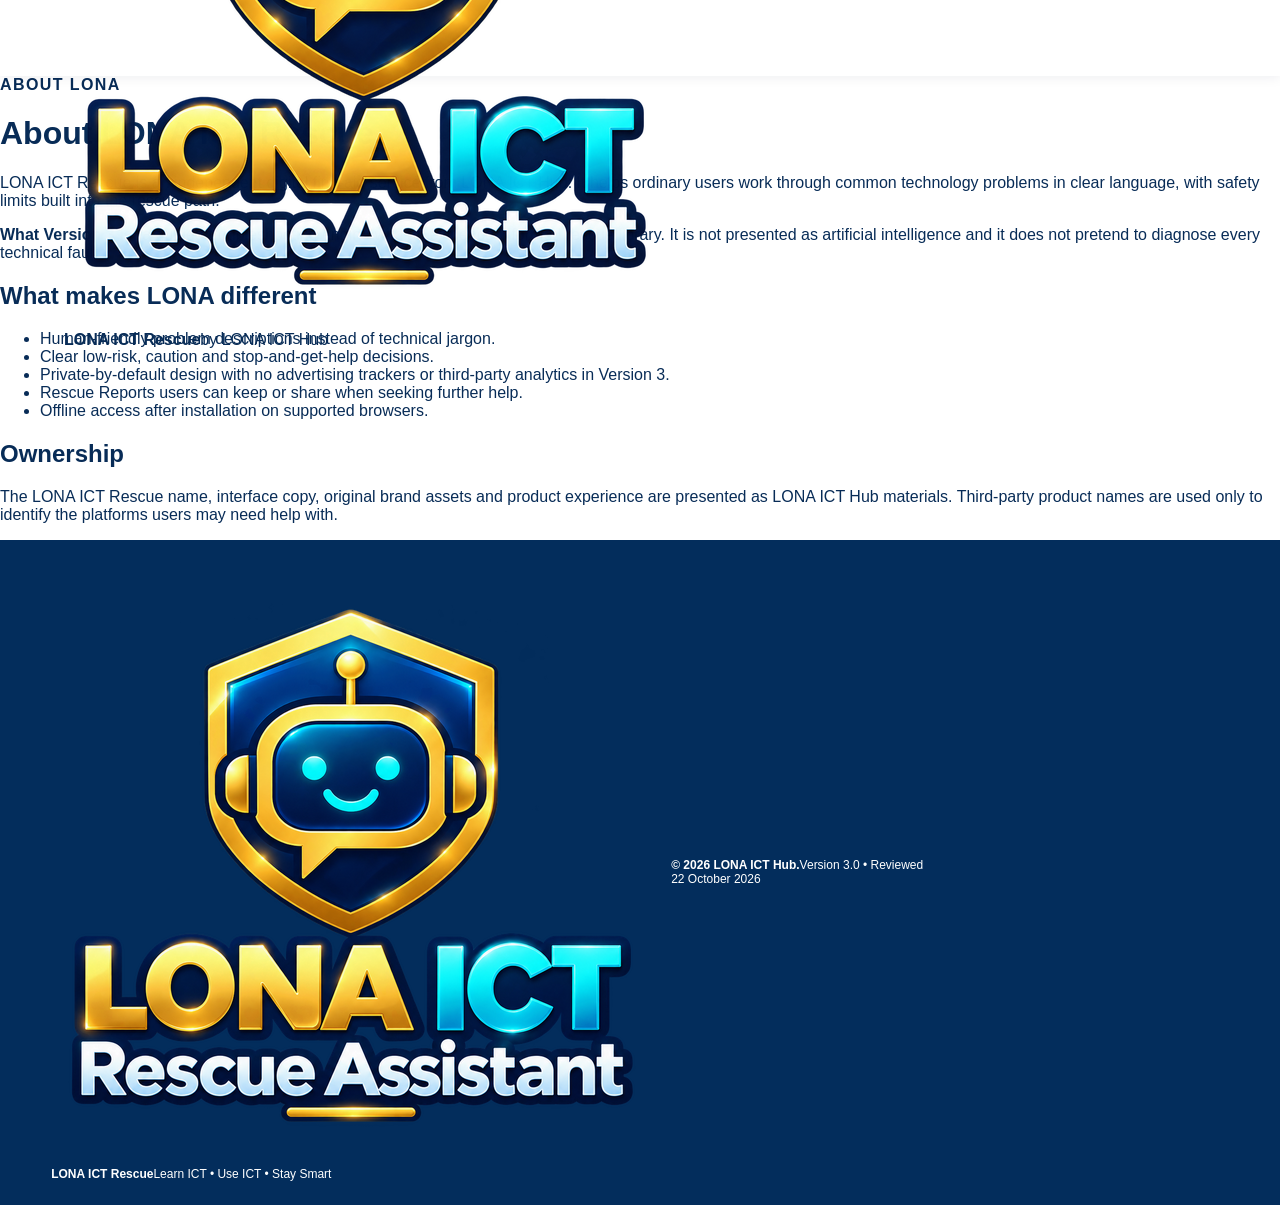
<file: about.html>
<!doctype html><html lang="en"><head><meta charset="utf-8"><meta name="viewport" content="width=device-width,initial-scale=1"><meta name="theme-color" content="#061a2c"><meta name="referrer" content="no-referrer"><meta http-equiv="Content-Security-Policy" content="default-src 'self'; script-src 'none'; style-src 'self'; img-src 'self' data:; connect-src 'none'; font-src 'none'; object-src 'none'; base-uri 'none'; form-action 'none'; frame-src 'none'; upgrade-insecure-requests"><title>About LONA ICT Rescue — LONA ICT Rescue</title><link rel="icon" href="assets/icon-192.png"><link rel="stylesheet" href="styles.css"></head><body><header class="topbar"><a class="brand-lockup" href="index.html"><img src="assets/lona-logo.png" alt="LONA ICT Rescue logo"><div><strong>LONA ICT Rescue</strong><span>by LONA ICT Hub</span></div></a><a class="btn ghost" href="index.html">Back to Rescue</a></header><main class="shell info-page"><span class="eyebrow">ABOUT LONA</span><h1>About LONA ICT Rescue</h1><p class="lead">LONA ICT Rescue is an independent digital first-aid service from LONA ICT Hub. It helps ordinary users work through common technology problems in clear language, with safety limits built into the rescue path.</p><div class="info-callout"><strong>What Version 3 is:</strong> a guided troubleshooting engine with an evidence-informed rescue library. It is not presented as artificial intelligence and it does not pretend to diagnose every technical fault.</div><h2>What makes LONA different</h2><ul><li>Human-friendly problem descriptions instead of technical jargon.</li><li>Clear low-risk, caution and stop-and-get-help decisions.</li><li>Private-by-default design with no advertising trackers or third-party analytics in Version 3.</li><li>Rescue Reports users can keep or share when seeking further help.</li><li>Offline access after installation on supported browsers.</li></ul><h2>Ownership</h2><p>The LONA ICT Rescue name, interface copy, original brand assets and product experience are presented as LONA ICT Hub materials. Third-party product names are used only to identify the platforms users may need help with.</p></main><footer class="footer shell"><div class="footer-brand"><img src="assets/lona-logo.png" alt=""><div><strong>LONA ICT Rescue</strong><span>Learn ICT • Use ICT • Stay Smart</span></div></div><div class="footer-copy"><strong>© 2026 LONA ICT Hub.</strong><span>Version 3.0 • Reviewed 22 October 2026</span></div></footer></body></html>
</file>
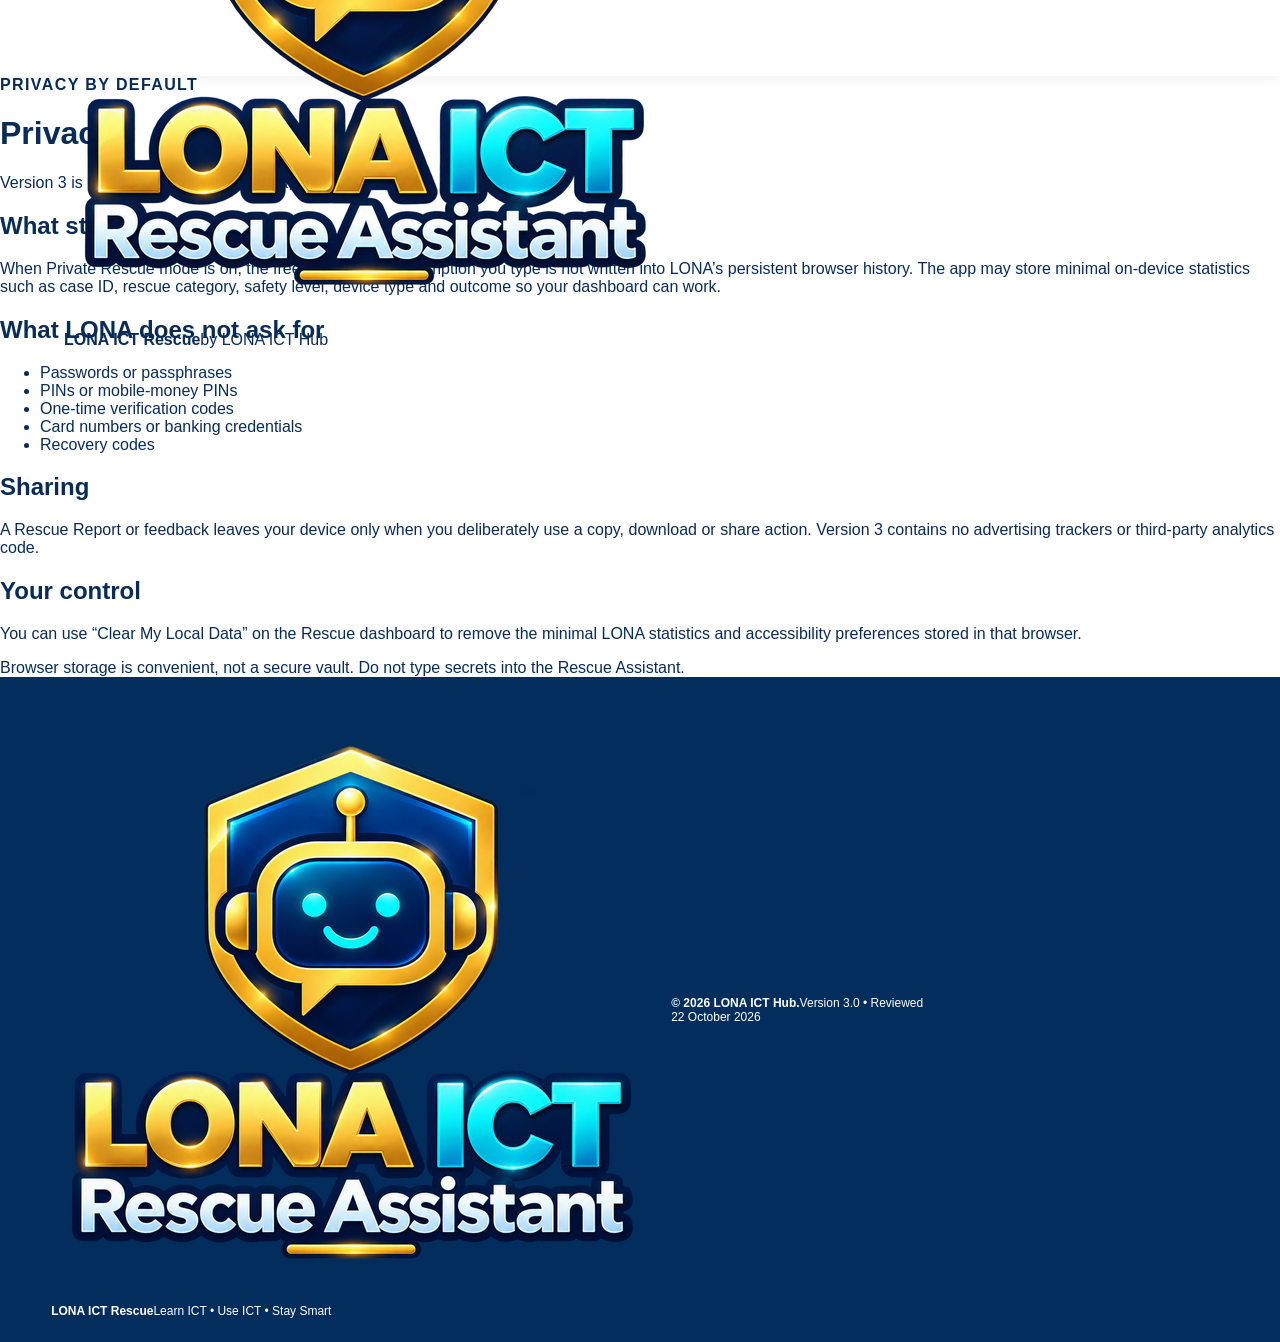
<file: privacy.html>
<!doctype html><html lang="en"><head><meta charset="utf-8"><meta name="viewport" content="width=device-width,initial-scale=1"><meta name="theme-color" content="#061a2c"><meta name="referrer" content="no-referrer"><meta http-equiv="Content-Security-Policy" content="default-src 'self'; script-src 'none'; style-src 'self'; img-src 'self' data:; connect-src 'none'; font-src 'none'; object-src 'none'; base-uri 'none'; form-action 'none'; frame-src 'none'; upgrade-insecure-requests"><title>Privacy — LONA ICT Rescue</title><link rel="icon" href="assets/icon-192.png"><link rel="stylesheet" href="styles.css"></head><body><header class="topbar"><a class="brand-lockup" href="index.html"><img src="assets/lona-logo.png" alt="LONA ICT Rescue logo"><div><strong>LONA ICT Rescue</strong><span>by LONA ICT Hub</span></div></a><a class="btn ghost" href="index.html">Back to Rescue</a></header><main class="shell info-page"><span class="eyebrow">PRIVACY BY DEFAULT</span><h1>Privacy</h1><p class="lead">Version 3 is designed to collect less data, not more.</p><h2>What stays on your device</h2><p>When Private Rescue mode is on, the free-text problem description you type is not written into LONA’s persistent browser history. The app may store minimal on-device statistics such as case ID, rescue category, safety level, device type and outcome so your dashboard can work.</p><h2>What LONA does not ask for</h2><ul><li>Passwords or passphrases</li><li>PINs or mobile-money PINs</li><li>One-time verification codes</li><li>Card numbers or banking credentials</li><li>Recovery codes</li></ul><h2>Sharing</h2><p>A Rescue Report or feedback leaves your device only when you deliberately use a copy, download or share action. Version 3 contains no advertising trackers or third-party analytics code.</p><h2>Your control</h2><p>You can use “Clear My Local Data” on the Rescue dashboard to remove the minimal LONA statistics and accessibility preferences stored in that browser.</p><div class="info-callout">Browser storage is convenient, not a secure vault. Do not type secrets into the Rescue Assistant.</div></main><footer class="footer shell"><div class="footer-brand"><img src="assets/lona-logo.png" alt=""><div><strong>LONA ICT Rescue</strong><span>Learn ICT • Use ICT • Stay Smart</span></div></div><div class="footer-copy"><strong>© 2026 LONA ICT Hub.</strong><span>Version 3.0 • Reviewed 22 October 2026</span></div></footer></body></html>
</file>
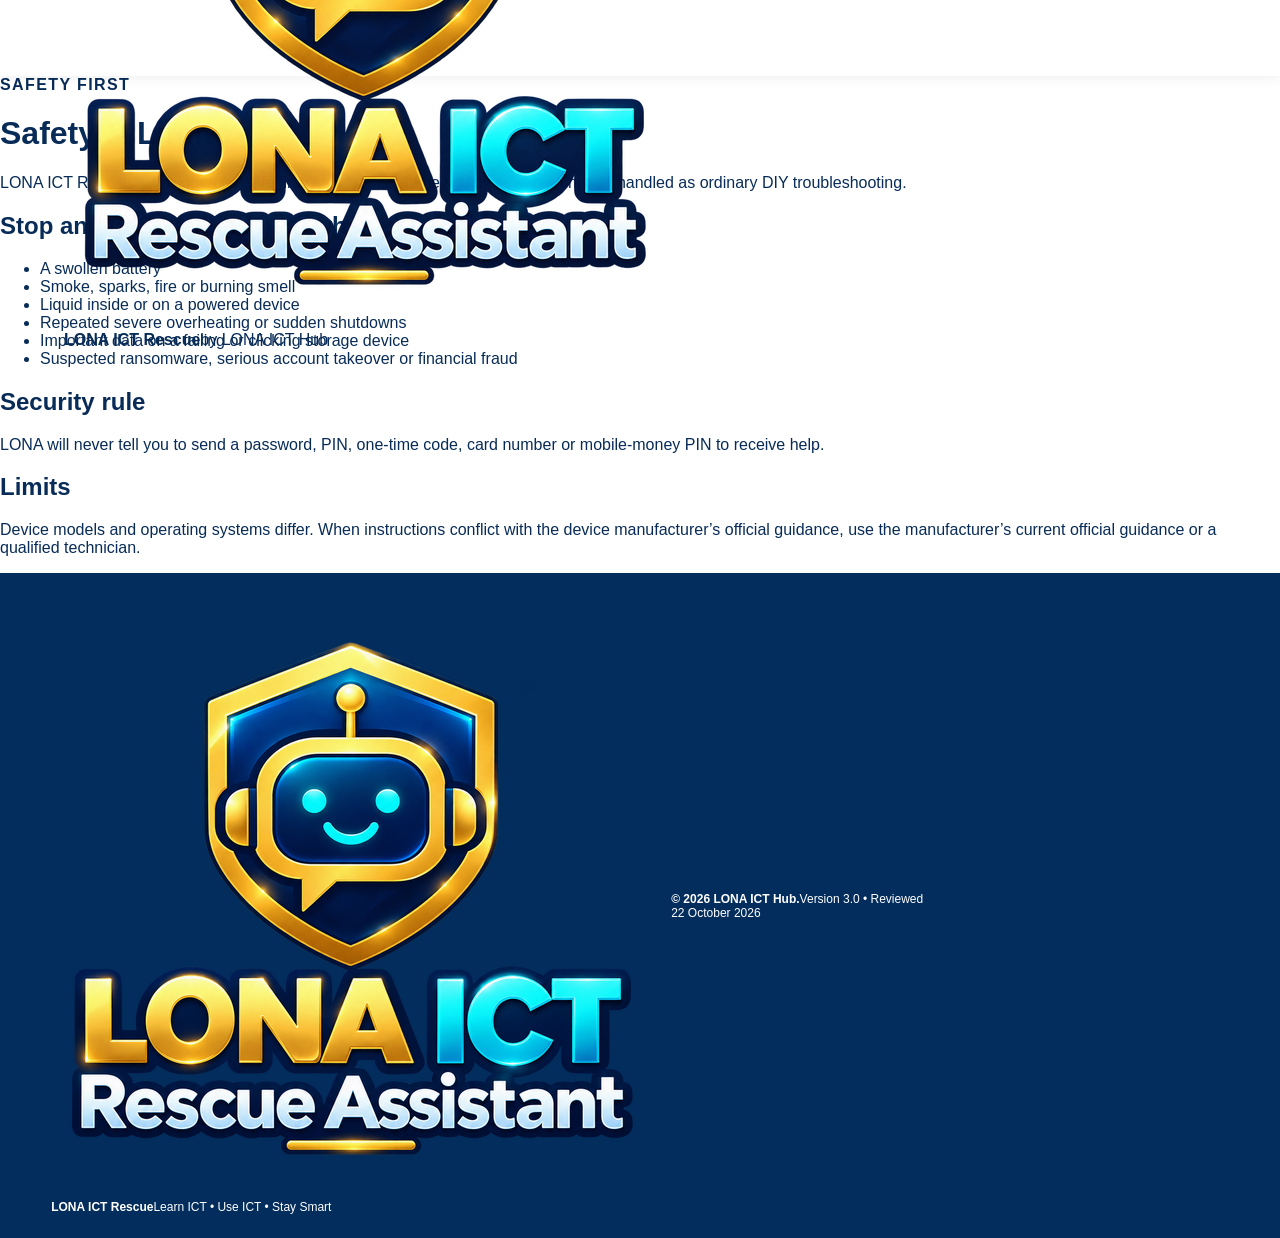
<file: safety.html>
<!doctype html><html lang="en"><head><meta charset="utf-8"><meta name="viewport" content="width=device-width,initial-scale=1"><meta name="theme-color" content="#061a2c"><meta name="referrer" content="no-referrer"><meta http-equiv="Content-Security-Policy" content="default-src 'self'; script-src 'none'; style-src 'self'; img-src 'self' data:; connect-src 'none'; font-src 'none'; object-src 'none'; base-uri 'none'; form-action 'none'; frame-src 'none'; upgrade-insecure-requests"><title>Safety & Limits — LONA ICT Rescue</title><link rel="icon" href="assets/icon-192.png"><link rel="stylesheet" href="styles.css"></head><body><header class="topbar"><a class="brand-lockup" href="index.html"><img src="assets/lona-logo.png" alt="LONA ICT Rescue logo"><div><strong>LONA ICT Rescue</strong><span>by LONA ICT Hub</span></div></a><a class="btn ghost" href="index.html">Back to Rescue</a></header><main class="shell info-page"><span class="eyebrow">SAFETY FIRST</span><h1>Safety & Limits</h1><p class="lead">LONA ICT Rescue is designed for safe first-line checks. Some situations should not be handled as ordinary DIY troubleshooting.</p><h2>Stop and get qualified help when you notice</h2><ul><li>A swollen battery</li><li>Smoke, sparks, fire or burning smell</li><li>Liquid inside or on a powered device</li><li>Repeated severe overheating or sudden shutdowns</li><li>Important data on a failing or clicking storage device</li><li>Suspected ransomware, serious account takeover or financial fraud</li></ul><h2>Security rule</h2><p>LONA will never tell you to send a password, PIN, one-time code, card number or mobile-money PIN to receive help.</p><h2>Limits</h2><p>Device models and operating systems differ. When instructions conflict with the device manufacturer’s official guidance, use the manufacturer’s current official guidance or a qualified technician.</p></main><footer class="footer shell"><div class="footer-brand"><img src="assets/lona-logo.png" alt=""><div><strong>LONA ICT Rescue</strong><span>Learn ICT • Use ICT • Stay Smart</span></div></div><div class="footer-copy"><strong>© 2026 LONA ICT Hub.</strong><span>Version 3.0 • Reviewed 22 October 2026</span></div></footer></body></html>
</file>
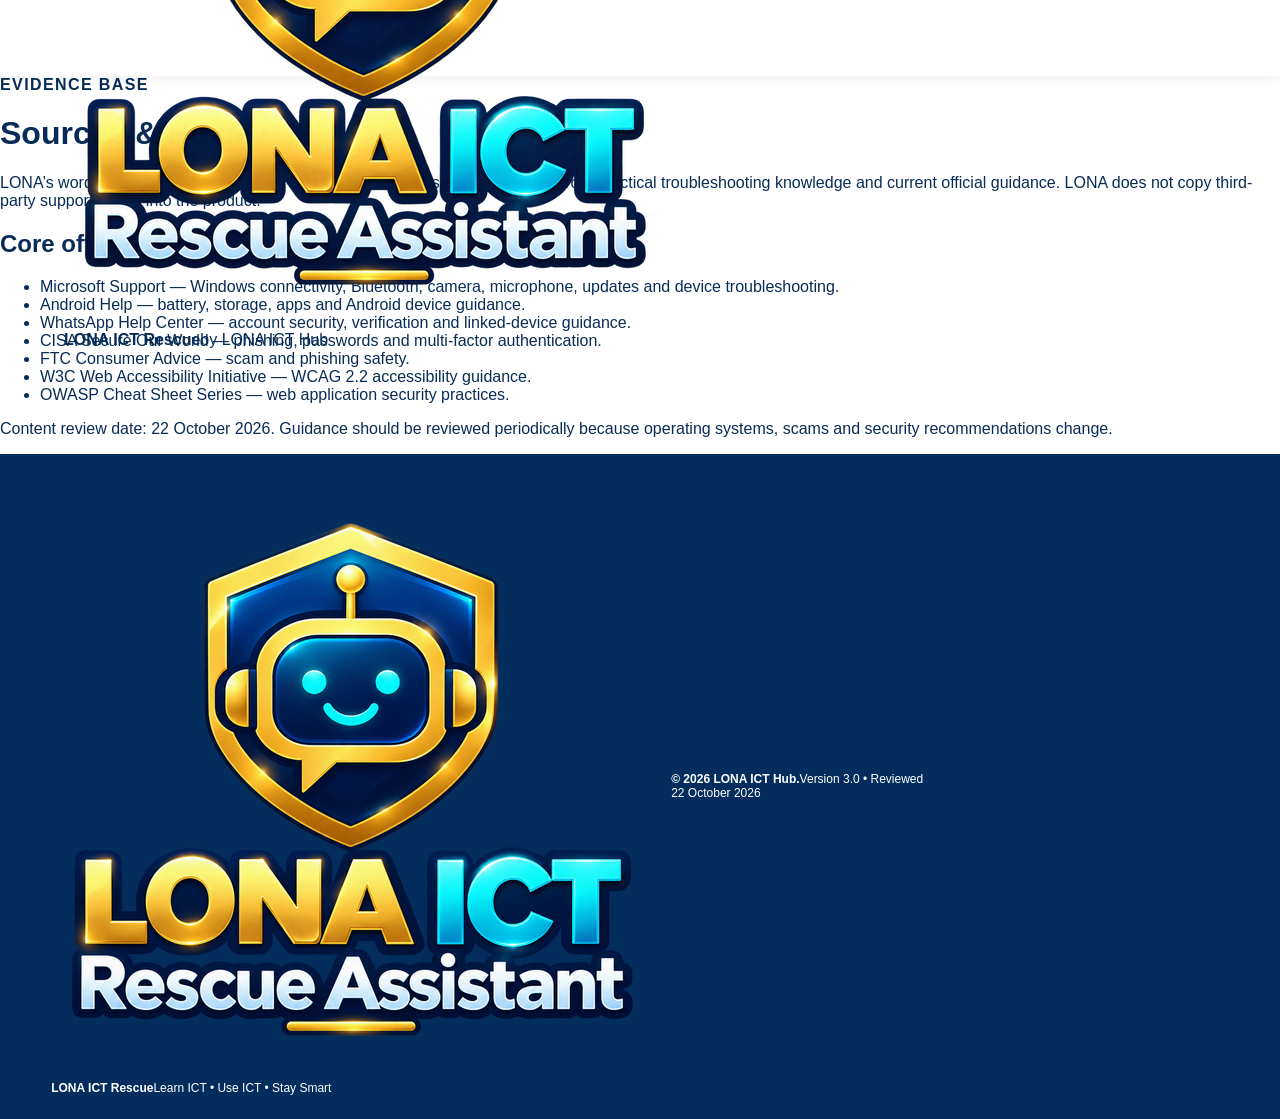
<file: sources.html>
<!doctype html><html lang="en"><head><meta charset="utf-8"><meta name="viewport" content="width=device-width,initial-scale=1"><meta name="theme-color" content="#061a2c"><meta name="referrer" content="no-referrer"><meta http-equiv="Content-Security-Policy" content="default-src 'self'; script-src 'none'; style-src 'self'; img-src 'self' data:; connect-src 'none'; font-src 'none'; object-src 'none'; base-uri 'none'; form-action 'none'; frame-src 'none'; upgrade-insecure-requests"><title>Sources & Review — LONA ICT Rescue</title><link rel="icon" href="assets/icon-192.png"><link rel="stylesheet" href="styles.css"></head><body><header class="topbar"><a class="brand-lockup" href="index.html"><img src="assets/lona-logo.png" alt="LONA ICT Rescue logo"><div><strong>LONA ICT Rescue</strong><span>by LONA ICT Hub</span></div></a><a class="btn ghost" href="index.html">Back to Rescue</a></header><main class="shell info-page"><span class="eyebrow">EVIDENCE BASE</span><h1>Sources & Review</h1><p class="lead">LONA’s wording is independently written and the rescue paths are synthesized from practical troubleshooting knowledge and current official guidance. LONA does not copy third-party support pages into the product.</p><h2>Core official reference families</h2><ul class="source-list"><li><a href="https://support.microsoft.com/" rel="noopener">Microsoft Support</a> — Windows connectivity, Bluetooth, camera, microphone, updates and device troubleshooting.</li><li><a href="https://support.google.com/android/" rel="noopener">Android Help</a> — battery, storage, apps and Android device guidance.</li><li><a href="https://faq.whatsapp.com/" rel="noopener">WhatsApp Help Center</a> — account security, verification and linked-device guidance.</li><li><a href="https://www.cisa.gov/secure-our-world" rel="noopener">CISA Secure Our World</a> — phishing, passwords and multi-factor authentication.</li><li><a href="https://consumer.ftc.gov/scams" rel="noopener">FTC Consumer Advice</a> — scam and phishing safety.</li><li><a href="https://www.w3.org/WAI/standards-guidelines/wcag/" rel="noopener">W3C Web Accessibility Initiative</a> — WCAG 2.2 accessibility guidance.</li><li><a href="https://cheatsheetseries.owasp.org/" rel="noopener">OWASP Cheat Sheet Series</a> — web application security practices.</li></ul><p>Content review date: 22 October 2026. Guidance should be reviewed periodically because operating systems, scams and security recommendations change.</p></main><footer class="footer shell"><div class="footer-brand"><img src="assets/lona-logo.png" alt=""><div><strong>LONA ICT Rescue</strong><span>Learn ICT • Use ICT • Stay Smart</span></div></div><div class="footer-copy"><strong>© 2026 LONA ICT Hub.</strong><span>Version 3.0 • Reviewed 22 October 2026</span></div></footer></body></html>
</file>
<file: styles.css>
:root{--navy:#052f64;--blue:#0769ed;--cyan:#24d6f4;--ink:#082c57;--pale:#f2f8ff;--green:#08a66b;--orange:#ff7200;--purple:#6c35ed;--red:#ff3548}*{box-sizing:border-box}html{scroll-behavior:smooth}body{margin:0;font-family:Inter,Arial,sans-serif;color:var(--ink);background:white}a{text-decoration:none;color:inherit}.topbar{height:76px;display:flex;align-items:center;justify-content:space-between;padding:0 5%;position:sticky;top:0;background:#fff;z-index:20;box-shadow:0 1px 12px #001a3a14}.brand{display:flex;gap:10px;align-items:center}.brand-mark{font-size:38px;color:var(--blue)}.brand b{font-size:24px;color:var(--blue);display:block}.brand small{font-weight:700}.topbar nav{display:flex;align-items:center;gap:25px;font-size:14px;font-weight:700}.topbar nav a:hover{color:var(--blue)}.nav-cta,.btn.primary{background:var(--blue);color:#fff!important;padding:14px 23px;border-radius:13px}.menu{display:none;border:0;background:none;font-size:28px}.hero{min-height:480px;background:linear-gradient(100deg,#063264 0%,#0759ad 54%,#e8f4ff 54%,#fff 100%);display:grid;grid-template-columns:1.1fr .9fr;color:#fff;overflow:hidden}.hero-copy{padding:50px 8%}.eyebrow{letter-spacing:1.4px;font-weight:800}.hero h1{font-size:50px;line-height:1.02;margin:12px 0 18px;max-width:650px}.hero h1 span{color:var(--cyan)}.hero-copy>p:not(.eyebrow){font-size:19px;line-height:1.5;max-width:570px}.actions{display:flex;gap:14px;margin:28px 0}.btn{display:inline-block;padding:14px 22px;border-radius:12px;font-weight:800}.btn.ghost{border:2px solid currentColor;color:#fff}.values{font-size:18px;display:flex;gap:15px;align-items:center}.hero-photo{position:relative;min-height:480px;display:flex;justify-content:center;align-items:flex-end}.hero-photo img{width:100%;height:100%;object-fit:cover;object-position:center 24%;position:absolute;inset:0}.hero-photo:after{content:"";position:absolute;inset:0;background:linear-gradient(90deg,#0759ad55,transparent 30%)}.shirt-badge{position:absolute;z-index:2;right:8%;bottom:8%;background:#ffffffdf;color:var(--blue);padding:10px 14px;border-radius:10px;font-weight:900;text-align:center}.shirt-badge small{display:block;font-size:9px}.pathways{margin:-1px 5% 0;background:#eff7ff;padding:14px 18px 18px;border-radius:0 0 18px 18px}.pathways h2{text-align:center;margin:0 0 12px;color:var(--blue)}.path-grid{display:grid;grid-template-columns:repeat(4,1fr);gap:18px}.path-grid a{background:#fff;border-radius:14px;padding:15px;display:flex;align-items:center;justify-content:space-between;font-size:16px;box-shadow:0 5px 18px #00356c12}.path-grid a:first-child,.path-grid a:nth-child(2),.path-grid a:nth-child(3),.path-grid a:nth-child(4){font-size:25px}.path-grid span{font-size:14px;flex:1;margin-left:12px}.section{padding:38px 4%}.heading{text-align:center}.heading h2,.section>div>h2{font-size:34px;margin:0}.heading h2 span{color:var(--blue)}.heading p{margin-top:5px}.hub-grid{display:grid;grid-template-columns:repeat(6,1fr);gap:15px;margin-top:24px}.hub-grid article{padding:23px 15px 15px;text-align:center;border-radius:17px;background:#eff7ff;display:flex;flex-direction:column;min-height:260px}.hub-grid article:nth-child(2){background:#e8faf4}.hub-grid article:nth-child(3){background:#f2edff}.hub-grid article:nth-child(4){background:#fff0f2}.hub-grid article:nth-child(5){background:#fff4e9}.hub-grid article:nth-child(6){background:#edf6ff}.hub-grid i{font-style:normal;font-size:42px}.hub-grid h3{font-size:19px;margin:12px 0 5px}.hub-grid p{font-size:14px;line-height:1.35;flex:1}.hub-grid a{background:var(--blue);color:#fff;padding:10px;border-radius:9px;font-size:12px;font-weight:800}.hub-grid article:nth-child(2) a{background:var(--green)}.hub-grid article:nth-child(3) a{background:var(--purple)}.hub-grid article:nth-child(4) a{background:var(--red)}.hub-grid article:nth-child(5) a{background:var(--orange)}.rescue{background:linear-gradient(100deg,#073467 0%,#07549d 60%,#0c2f5d 100%);color:#fff;display:grid;grid-template-columns:1.2fr .8fr;padding:32px 4%;min-height:300px}.rescue h2{font-size:43px;margin:0}.rescue h3{color:var(--cyan);font-size:28px;margin:4px 0}.rescue p{font-size:18px}.rescue-flow{display:flex;gap:6px;flex-wrap:wrap}.rescue-flow span{padding:12px 18px;border-radius:10px;background:var(--red);font-weight:800}.rescue-flow span:nth-child(2){background:var(--orange)}.rescue-flow span:nth-child(3){background:var(--blue)}.rescue-flow span:nth-child(4){background:var(--green)}.rescue-flow span:nth-child(5){background:var(--purple)}.device-visual{display:flex;align-items:center;justify-content:center;position:relative}.screen{width:65%;aspect-ratio:16/10;background:#0769ed;border:14px solid #091b31;border-radius:14px;display:grid;place-items:center;font-size:48px;text-align:center}.screen small{font-size:13px;display:block}.phone{width:70px;height:145px;background:#111;border:5px solid #ddd;border-radius:14px;position:absolute;right:13%;bottom:10%;display:grid;place-items:center;font-size:45px}.split{display:grid;grid-template-columns:1fr 1fr;gap:35px}.split h2{text-align:center;font-size:25px!important}.steps,.audience{display:grid;grid-template-columns:repeat(4,1fr);gap:8px;margin-top:16px}.steps div,.audience article{padding:16px 8px;text-align:center;background:#f5f9ff;border-radius:13px}.steps strong,.steps small{display:block;margin:6px}.motto{text-align:center;background:#eaf6ff;padding:10px;border-radius:12px;color:var(--blue);font-weight:900}.audience{grid-template-columns:repeat(3,1fr)}.audience article{font-size:14px}.audience article:nth-child(2){background:#e9faf3}.audience article:nth-child(3){background:#fff3e8}.profile-latest{display:grid;grid-template-columns:1.05fr .95fr;gap:30px}.profile{display:grid;grid-template-columns:180px 1fr;gap:18px}.profile>img{width:180px;height:250px;object-fit:cover;border-radius:16px}.profile h2{font-size:27px;margin:0;color:var(--blue)}.profile h3{font-size:16px}.profile p{font-size:14px;line-height:1.5}.cred{grid-column:1/-1;display:grid;grid-template-columns:repeat(3,1fr);gap:8px;font-size:11px;font-weight:800}.cred span{padding:9px;background:#f5f9ff;border-radius:9px;text-align:center}.heading.compact{text-align:left}.heading.compact h2{font-size:26px}.latest{display:grid;grid-template-columns:repeat(3,1fr);gap:12px}.latest article{border:1px solid #dce9f7;border-radius:12px;padding:9px}.thumb{height:90px;background:#073467;color:#fff;border-radius:8px;display:grid;place-items:center;font-size:35px}.latest small{background:var(--blue);color:#fff;border-radius:4px;padding:3px 5px;font-size:9px}.latest h3{font-size:14px}.latest p{font-size:12px}.community,.problem{display:flex;align-items:center;justify-content:space-between;gap:25px;background:#f8fbff}.community h2,.problem h2{font-size:24px;margin:0}.social{display:flex;gap:8px;margin-top:10px}.social span{background:#073467;color:#fff;padding:7px 12px;border-radius:15px;font-size:12px}footer{background:#032d5c;color:#fff;padding:24px 4%;display:grid;grid-template-columns:1.2fr 2fr 1fr 1fr;align-items:center;gap:20px;font-size:12px}.inverse b{color:#fff}.inverse .brand-mark{color:#fff}@media(max-width:1000px){.topbar nav{display:none;position:absolute;top:76px;left:0;right:0;background:#fff;padding:20px;flex-direction:column}.topbar nav.open{display:flex}.menu{display:block}.hero{grid-template-columns:1fr}.hero-copy{padding:42px 6%}.hero h1{font-size:40px}.hero-photo{min-height:430px}.path-grid,.hub-grid{grid-template-columns:repeat(2,1fr)}.split,.profile-latest,.rescue{grid-template-columns:1fr}.device-visual{min-height:250px}.latest{grid-template-columns:repeat(3,1fr)}footer{grid-template-columns:1fr 1fr}}@media(max-width:600px){.brand b{font-size:19px}.brand small{font-size:9px}.hero h1{font-size:35px}.hero-photo{min-height:390px}.path-grid,.hub-grid,.latest{grid-template-columns:1fr}.steps{grid-template-columns:repeat(2,1fr)}.audience{grid-template-columns:1fr}.profile{grid-template-columns:1fr}.profile>img{width:100%;height:330px}.cred{grid-template-columns:1fr}.community,.problem{align-items:flex-start;flex-direction:column}.rescue h2{font-size:34px}.values{font-size:14px;flex-wrap:wrap}.actions{flex-wrap:wrap}footer{grid-template-columns:1fr}.shirt-badge{display:none}}
.text-link{display:inline-block;margin-top:8px;color:var(--blue);font-size:12px;font-weight:800}.pending-note{display:block;margin-top:8px;max-width:620px;color:#55708f}.footer-nav{display:flex;gap:10px;flex-wrap:wrap}.footer-nav a:hover,.footer-nav a:focus{ text-decoration:underline }.problem-form{min-width:min(520px,100%);display:grid;gap:8px}.problem-form label{font-weight:800}.problem-form textarea{width:100%;resize:vertical;border:1px solid #bfd2e8;border-radius:10px;padding:12px;font:inherit;color:var(--ink);background:#fff}.form-actions{display:flex;gap:10px;flex-wrap:wrap}.btn.secondary{border:1px solid #9db9d8;background:#fff;color:var(--ink);cursor:pointer}.problem-form .btn.primary{border:0;font:inherit;font-weight:800;cursor:pointer}.form-status{margin:0;font-size:13px;font-weight:700;color:var(--blue)}@media(max-width:600px){.problem-form{min-width:100%}.footer-nav{flex-direction:column;gap:7px}}

/* Mobile hero fix - clean stacked layout */
@media (max-width: 800px) {
  .hero {
    background: var(--blue) !important;
    overflow: visible !important;
  }

  .hero-grid {
    grid-template-columns: 1fr !important;
    display: grid !important;
  }

  .hero-copy {
    width: 100% !important;
    max-width: none !important;
    padding: 38px 24px 32px !important;
    background: var(--blue) !important;
    position: relative !important;
    z-index: 2 !important;
  }

  .hero-copy::after,
  .hero-photo::before {
    display: none !important;
    content: none !important;
  }

  .hero-photo {
    position: relative !important;
    width: 100% !important;
    min-height: 360px !important;
    overflow: hidden !important;
    background: transparent !important;
  }

  .hero-photo img {
    display: block !important;
    width: 100% !important;
    height: 360px !important;
    object-fit: cover !important;
    object-position: center 24% !important;
  }
}
</file>
